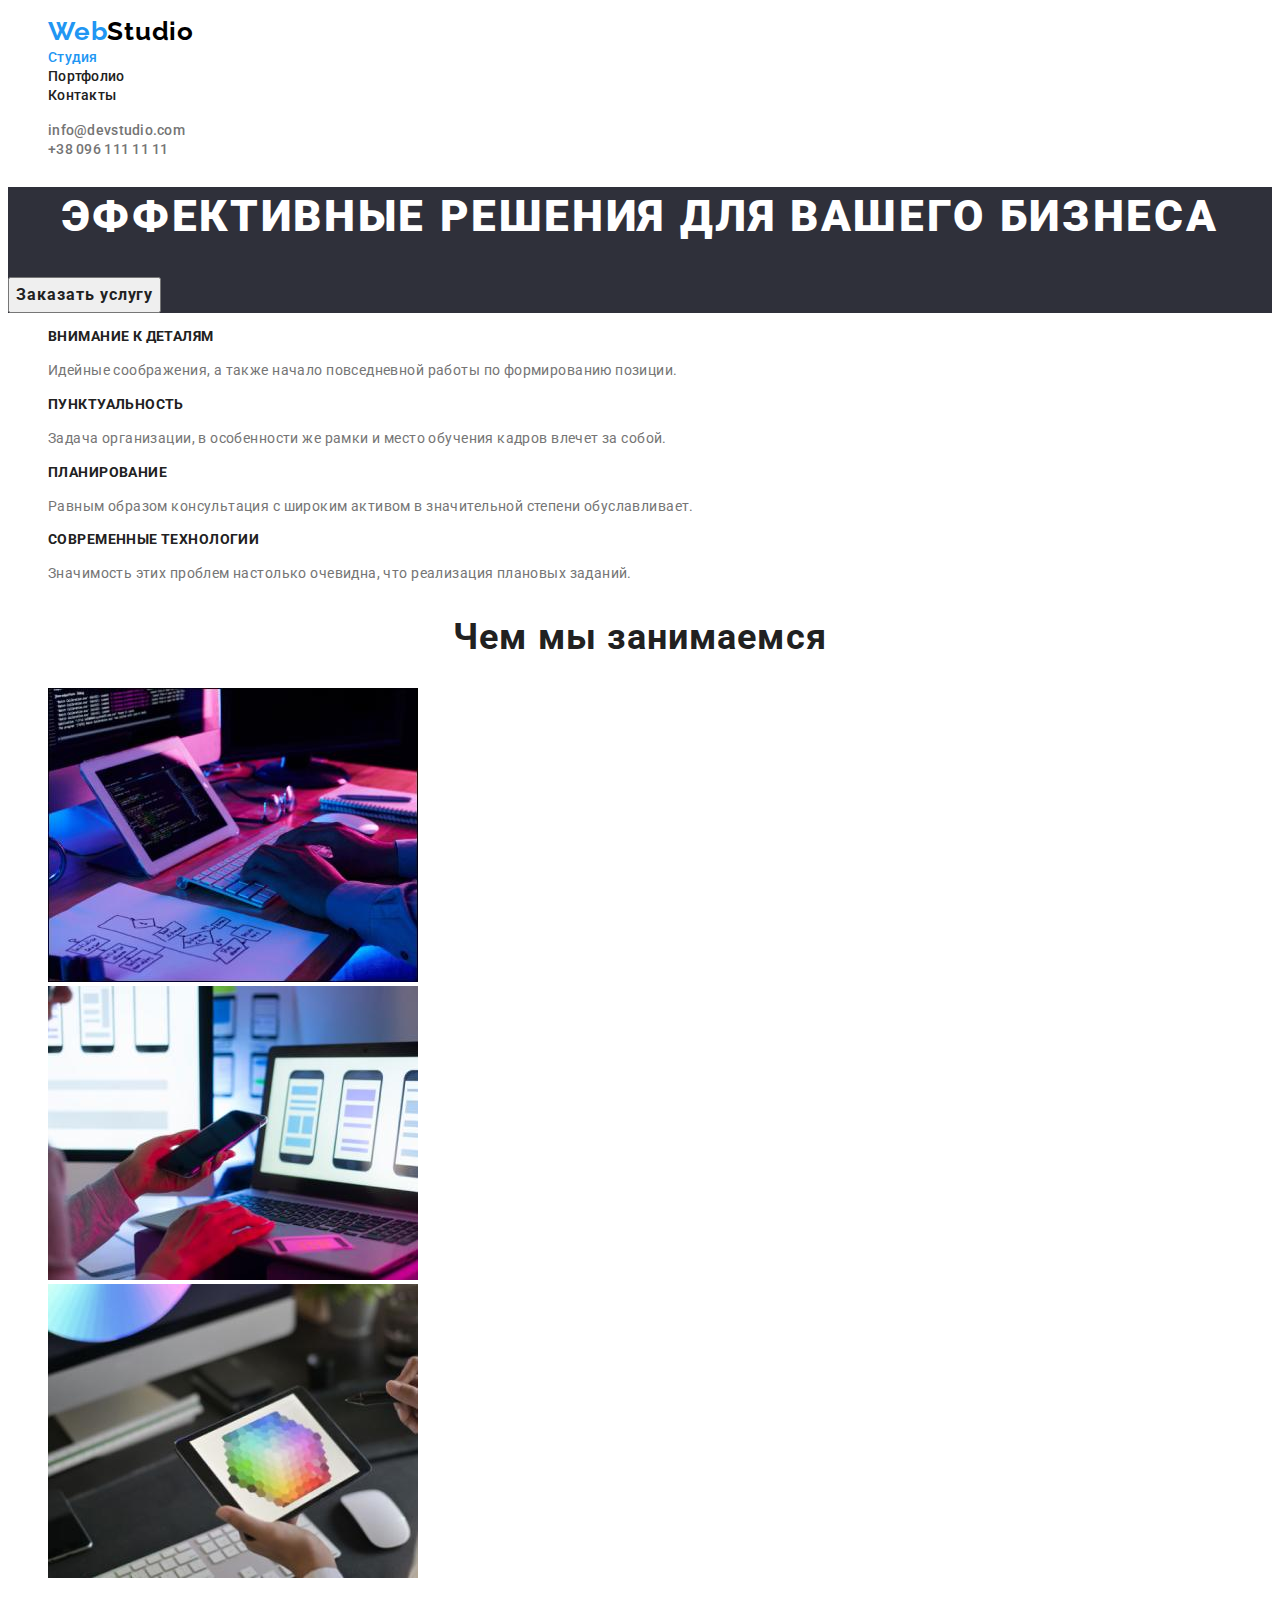
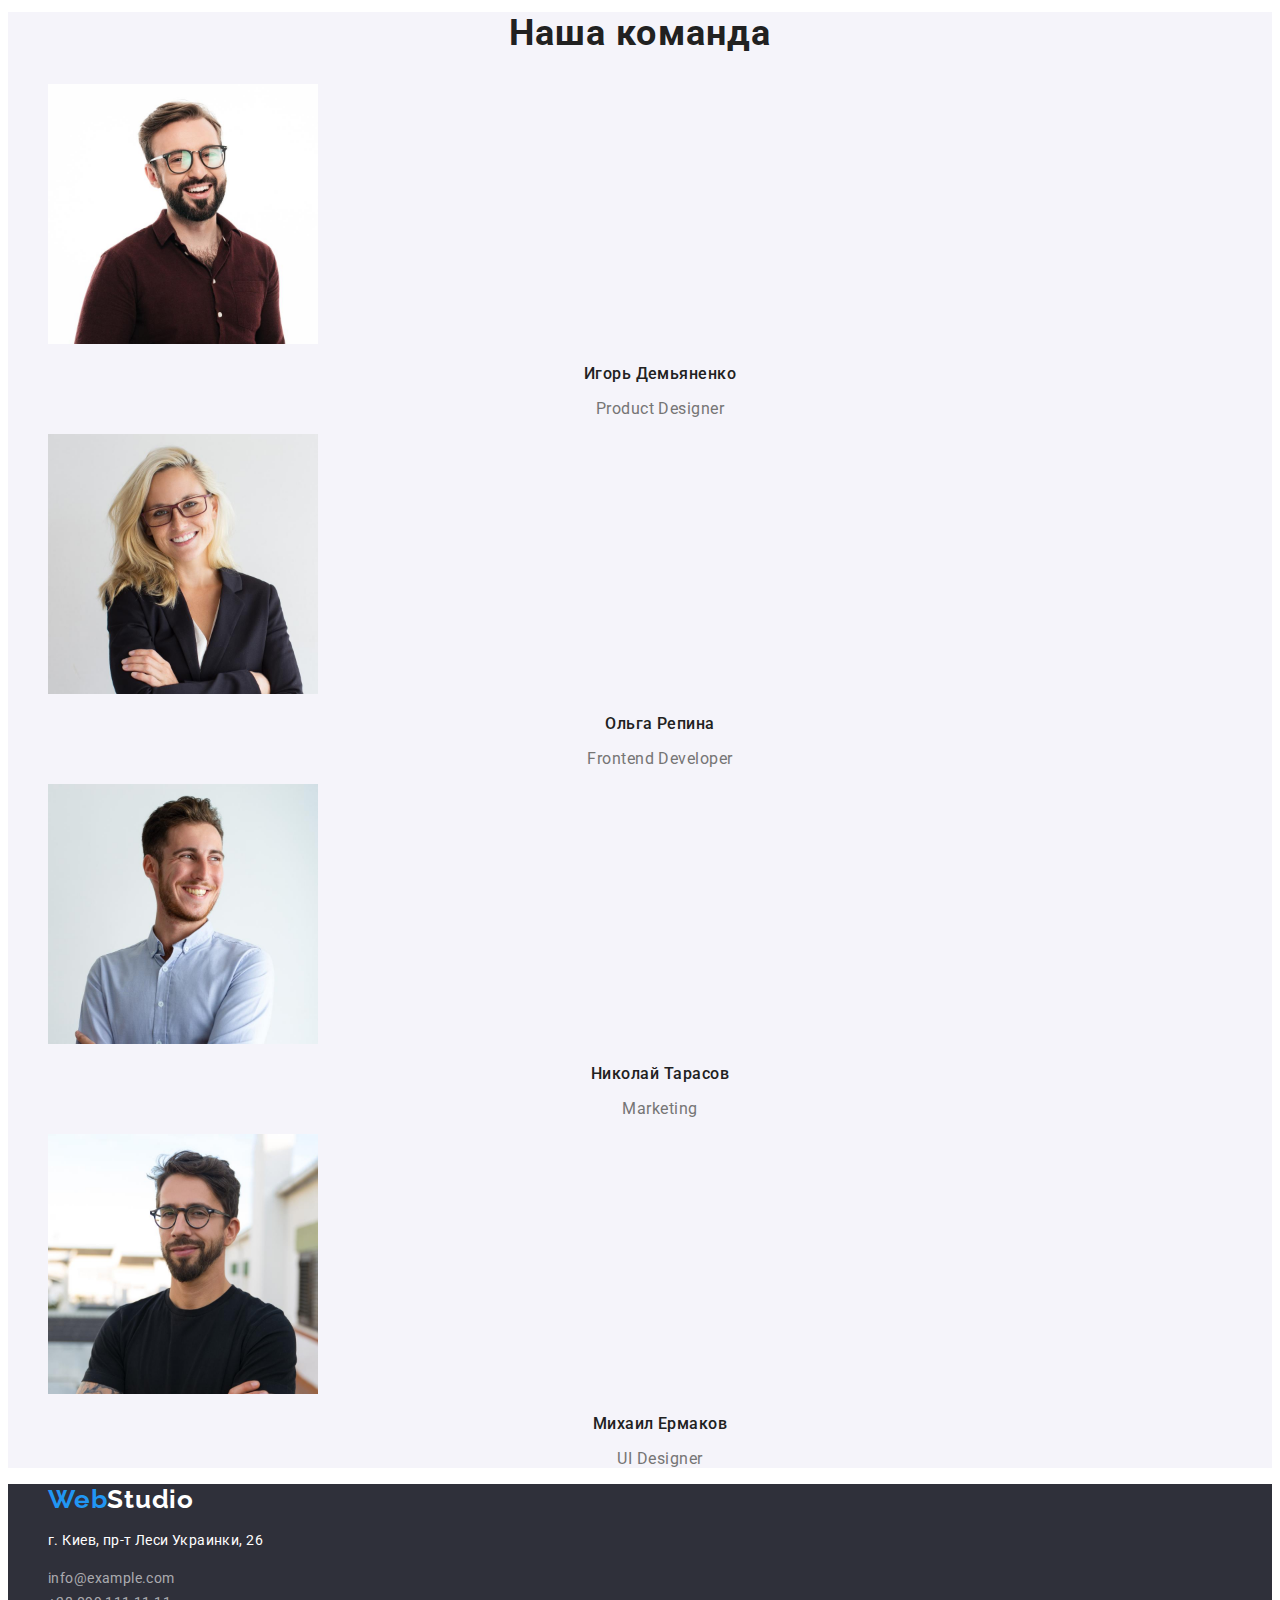
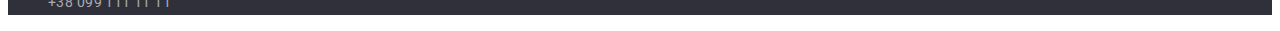
<file: index.html>
<!DOCTYPE html>
<html lang="ru">
<head>
    <meta charset="UTF-8">
    <meta http-equiv="X-UA-Compatible" content="IE=edge">
    <meta name="viewport" content="width=device-width, initial-scale=1.0">
    <link rel="preconnect" href="https://fonts.googleapis.com">
    <link rel="preconnect" href="https://fonts.gstatic.com" crossorigin>
    <link href="https://fonts.googleapis.com/css2?family=Raleway:wght@700&family=Roboto:wght@400;500;700;900&display=swap"
    rel="stylesheet">
    <link rel="stylesheet" href="./css/styles..css">
    <title>Студия</title>
</head>
<body class="body">
    <!--Шапка сайта-->
    <header class="header">
        <nav class="navigation">
            <ul class="nav-list list">
                <li class="nav-item"><a class="logo-link link" href="/"><span class="web">Web</span><span class="studio">Studio</span></a></li>
                <li class="nav-item"><a class="nav-item-link link linkcurrent" href="./index.html">Студия</a></li>
                <li class="nav-item"><a class="nav-item-link link" href="./portfolio.html">Портфолио</a></li>
                <li class="nav-item"><a class="nav-item-link link" href="">Контакты</a></li>
            </ul>
        </nav>
        <ul class="contacts-list list">
            <li class="contacts-item"><a class="contacts-item-link link" href="mailto:info@devstudio.com">info@devstudio.com</a></li>
            <li class="contacts-item"><a class="contacts-item-link link" href="tel:+380961111111">+38 096 111 11 11</a></li>
        </ul>
    </header>
    <main>
        <!--Герой-->
        <section class="hero">
            <!-- <img class="hero-img" src="./images/Bg.jpg" alt="gray box" height="600" width="1600"> -->
            <h1 class="hero-text">Эффективные решения для вашего бизнеса</h1>
            <button type="button" class="hero-button">Заказать услугу</button>
        </section>
        <!--Особенности-->
        <section class="features">
            <h2 class="visually-hidden">Особенности</h2>
            <ul class="features-list list">
                <li class="features-item">
                    <h3 class="features-title">Внимание к деталям</h3>
                    <p class="features-item-text">Идейные соображения, а также начало повседневной работы по формированию позиции.</p>
                </li>
                <li class="features-item">
                    <h3 class="features-title">Пунктуальность</h3>
                    <p class="features-item-text">Задача организации, в особенности же рамки и место обучения кадров влечет за собой.</p>
                </li>
                <li class="features-item">
                    <h3 class="features-title">Планирование</h3>
                    <p class="features-item-text">Равным образом консультация с широким активом в значительной степени обуславливает.</p>
                </li>
                <li class="features-item">
                    <h3 class="features-title">Современные технологии</h3>
                    <p class="features-item-text">Значимость этих проблем настолько очевидна, что реализация плановых заданий.</p>
                </li>
            </ul>
        </section>
        <!--Чем мы занимаемся-->
        <section class="our-work">
            <h2 class="our-work-title">Чем мы занимаемся</h2>
            <ul class="our-work-list list">
                <li class="our-work-item">
                    <a href=""><img src="./images/box1-1.jpg" alt="typing keyboard" width="370" height="294"></a>
                </li>
                <li class="our-work-item">
                    <a href=""><img src="./images/box2-1.jpg" alt="phone in heand" width="370" height="294"></a>
                </li>
                <li class="our-work-item">
                    <a href=""><img src="./images/box3-1.jpg" alt="ipad in heand" width="370" height="294"></a>
                </li>
            </ul>
        </section>
        <!--Команда-->
        <section class="team">
            <h2 class="team-title">Наша команда</h2>
            <ul class="team-list list">
                <li class="team-item">
                    <a href=""><img src="./images/teamcard1-1.jpg" alt="Игорь Демьяненко" width="270" height="260"></a>
                    <h3 class="team-item-title">Игорь Демьяненко</h3>
                    <p class="team-item-desc" lang="en">Product Designer</p>
                </li>
                <li class="team-item">
                    <a href=""><img src="./images/teamcard2-1.jpg" alt="Ольга Репина" width="270" height="260"></a>
                    <h3 class="team-item-title">Ольга Репина</h3>
                    <p class="team-item-desc" lang="en">Frontend Developer</p>
                </li>
                <li class="team-item">
                    <a href=""><img src="./images/teamcard3-1.jpg" alt="Николай Тарасов" width="270" height="260"></a>
                    <h3 class="team-item-title">Николай Тарасов</h3>
                    <p class="team-item-desc" lang="en">Marketing</p>
                </li>
                <li class="team-item">
                    <a href=""><img src="./images/teamcard4-1.jpg" alt="Михаил Ермаков" width="270" height="260"></a>
                    <h3 class="team-item-title">Михаил Ермаков </h3>
                    <p class="team-item-desc" lang="en">UI Designer</p>
                </li>
            </ul>
        </section>
    </main>
    <!--Футер-->
    <footer class="footer">
        <address class="address">
            <ul class="address-list list">
                <li><a class="logo-link link" href="/"><span class="web">Web</span><span class="footer-studio">Studio</span></a></li>
                <li><p class="adress-text">г. Киев, пр-т Леси Украинки, 26</p></li>
                <li class="address-item"><a class="address-item-link link" href="mailto:info@example.com">info@example.com</a></li>
                <li class="address-item"><a class="address-item-link link" href="tel:+380991111111">+38 099 111 11 11</a></li>
            </ul>
        </address>
    </footer>
</body>
</html>
</file>
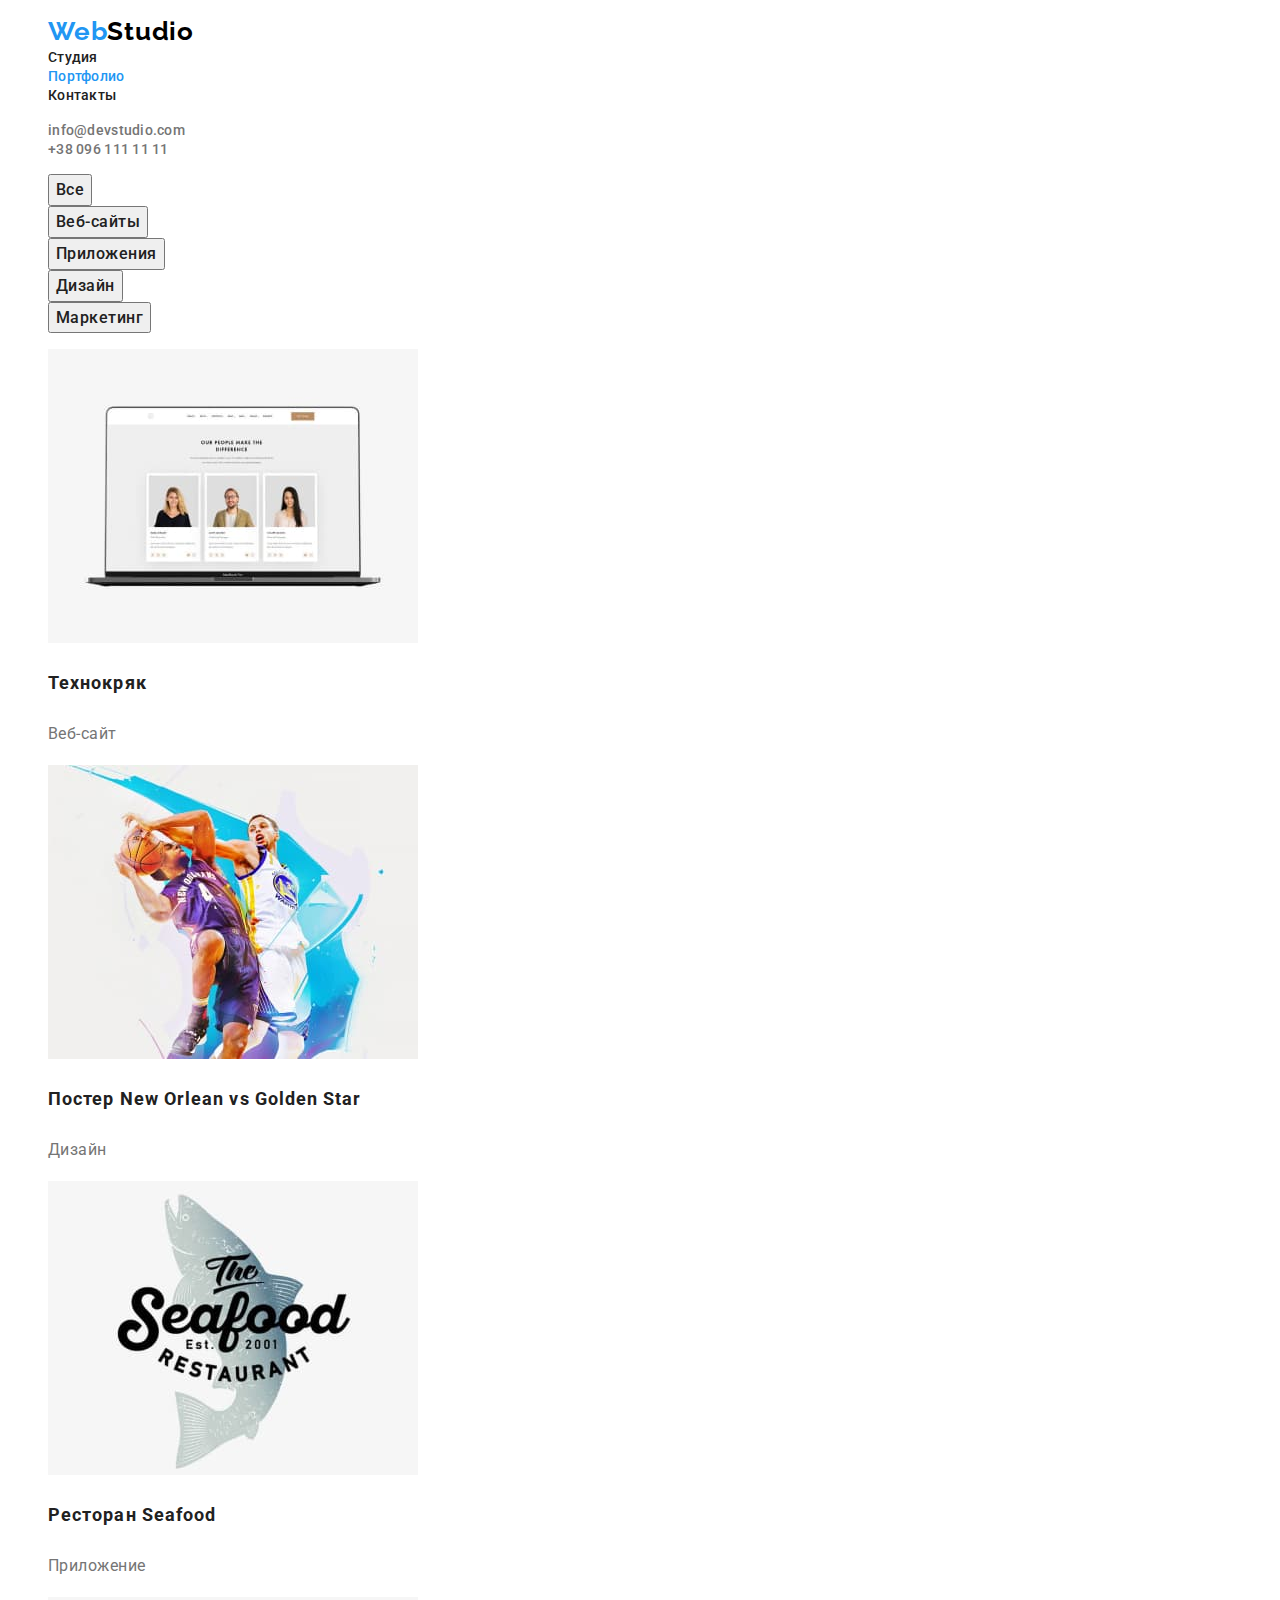
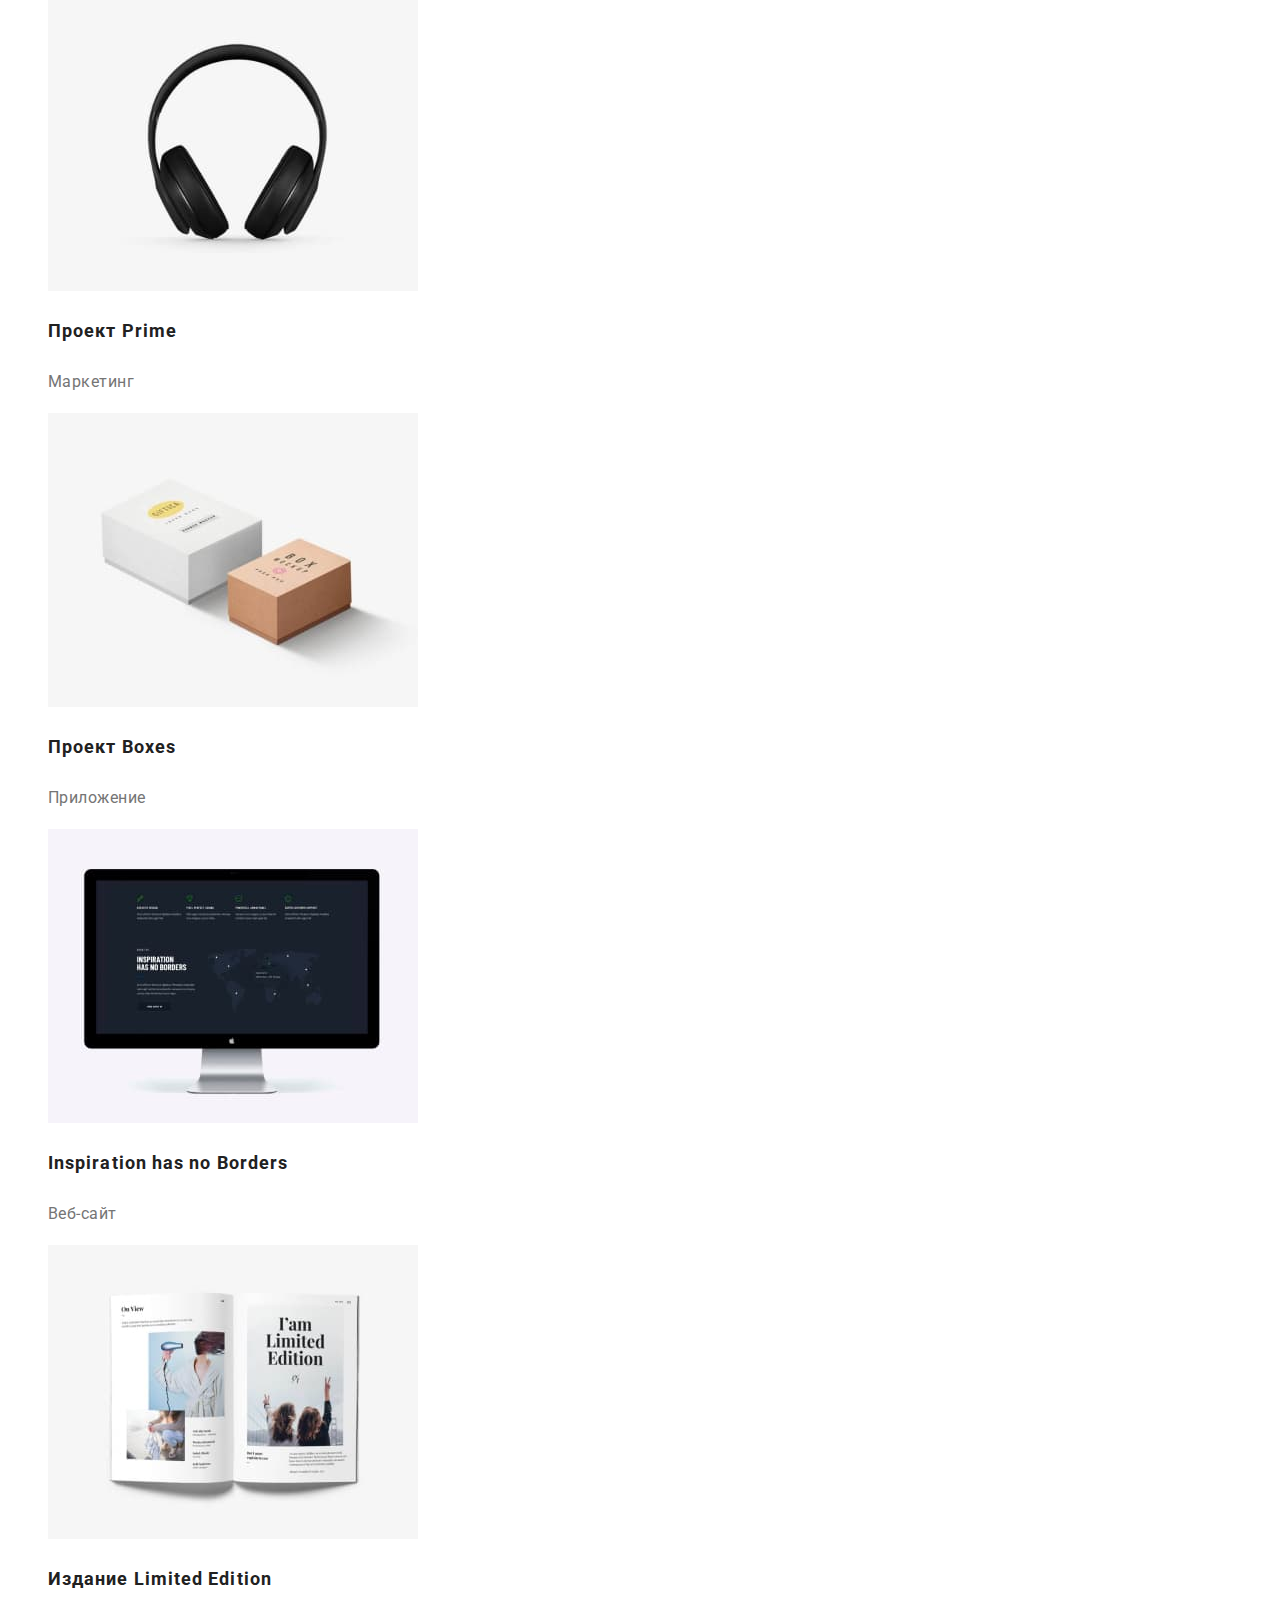
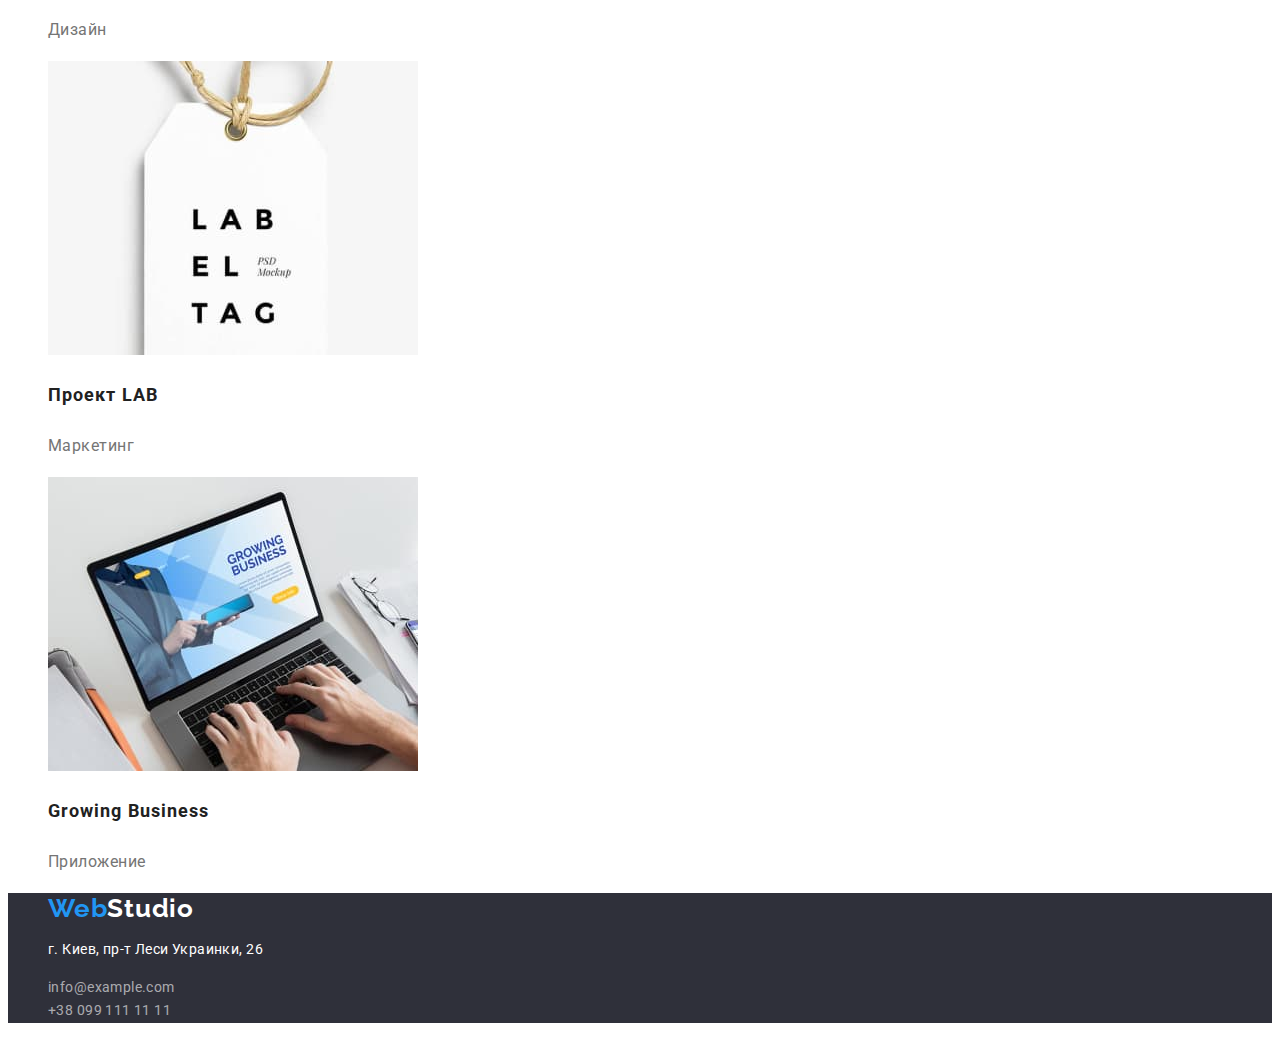
<file: portfolio.html>
<!DOCTYPE html>
<html lang="ru">
<head>
    <meta charset="UTF-8">
    <meta http-equiv="X-UA-Compatible" content="IE=edge">
    <meta name="viewport" content="width=device-width, initial-scale=1.0">
    <link rel="preconnect" href="https://fonts.googleapis.com">
    <link rel="preconnect" href="https://fonts.gstatic.com" crossorigin>
    <link href="https://fonts.googleapis.com/css2?family=Raleway:wght@700&family=Roboto:wght@400;500;700;900&display=swap"
    rel="stylesheet">
    <link rel="stylesheet" href="./css/styles..css">
    <title>Портфолио</title>
</head>
<body class="body">
    <!--Шапка сайта-->
    <header class="header">
        <nav class="navigation">
            <ul class="nav-list list">
                <li class="nav-item"><a class="logo-link link" href="/"><span class="web">Web</span><span class="studio">Studio</span></a></li>
                <li class="nav-item"><a class="nav-item-link link" href="./index.html">Студия</a></li>
                <li class="nav-item"><a class="nav-item-link link linkcurrent" href="./portfolio.html">Портфолио</a></li>
                <li class="nav-item"><a class="nav-item-link link" href="">Контакты</a></li>
            </ul>
        </nav>
        <ul class="contacts-list list">
            <li class="contacts-item"><a class="contacts-item-link link" href="mailto:info@devstudio.com">info@devstudio.com</a></li>
            <li class="contacts-item"><a class="contacts-item-link link" href="tel:+380961111111">+38 096 111 11 11</a></li>
        </ul>
    </header>
    <main>
        <!-- Портфолио -->
        <section class="portfolio">
            <h2 class="visually-hidden">Портфолио</h2>
            <!-- Фильтр портфолио -->
            <ul class="portfolio-filter list">
                <li><button class="filter-btn" type="button">Все</button></li>
                <li><button class="filter-btn" type="button">Веб-сайты</button></li>
                <li><button class="filter-btn" type="button">Приложения</button></li>
                <li><button class="filter-btn" type="button">Дизайн</button></li>
                <li><button class="filter-btn" type="button">Маркетинг</button></li>
            </ul>
            <!-- Галерея -->
            <ul class="work-examples-list list">
                <li class="examples-list-item">
                    <a href=""><img src="./images/tehnocrack(1).jpg" alt="макбук с открытым сайтом Технокряк" width="370" height="294"></a>
                    <h3 class="examples-item-title">Технокряк</h3>
                    <p class="examples-item-text">Веб-сайт</p>
                </li>
                <li class="examples-list-item">
                    <a href=""><img src="./images/posterNewOrleanvsGoldenStar(1).jpg" alt="Постер New Orlean vs Golden Star" width="370" height="294"></a>
                    <h3 class="examples-item-title">Постер New Orlean vs Golden Star</h3>
                    <p class="examples-item-text">Дизайн</p>
                </li>
                <li class="examples-list-item">
                    <a href=""><img src="./images/restoranSeafood(1).jpg" alt="ресторан Seafood" width="370" height="294"></a>
                    <h3 class="examples-item-title">Ресторан Seafood</h3>
                    <p class="examples-item-text">Приложение</p>
                </li>
                <li class="examples-list-item">
                    <a href=""><img src="./images/ProjectPrime(1).jpg" alt="Проект Prime" width="370" height="294"></a>
                    <h3 class="examples-item-title">Проект Prime</h3>
                    <p class="examples-item-text">Маркетинг</p>
                </li>
                <li class="examples-list-item">
                    <a href=""><img src="./images/ProjectBoxes(1).jpg" alt="Проект Boxes" width="370" height="294"></a>
                    <h3 class="examples-item-title">Проект Boxes</h3>
                    <p class="examples-item-text">Приложение</p>
                </li>
                <li class="examples-list-item">
                    <a href=""><img src="./images/InspirationHasNoBorders(1).jpg" alt="Inspiration has no Borders" width="370" height="294"></a>
                    <h3 class="examples-item-title">Inspiration has no Borders</h3>
                    <p class="examples-item-text">Веб-сайт</p>
                </li>
                <li class="examples-list-item">
                    <a href=""><img src="./images/isdanieLimitedEdition(1).jpg" alt="Издание Limited Edition" width="370" height="294"></a>
                    <h3 class="examples-item-title">Издание Limited Edition</h3>
                    <p class="examples-item-text">Дизайн</p>
                </li>
                <li class="examples-list-item">
                    <a href=""><img src="./images/ProjectLAB(1).jpg" alt="Проект LAB" width="370"
                            height="294"></a>
                    <h3 class="examples-item-title">Проект LAB</h3>
                    <p class="examples-item-text">Маркетинг</p>
                </li>
                <li class="examples-list-item">
                    <a href=""><img src="./images/GrowingBusiness(1).jpg" alt="Growing Business" width="370" height="294"></a>
                    <h3 class="examples-item-title">Growing Business</h3>
                    <p class="examples-item-text">Приложение</p>
                </li>
            </ul>
        </section>
    </main>
    <!--Футер-->
    <footer class="footer">
        <address class="address">
            <ul class="address-list list">
                <li><a class="logo-link link" href="/"><span class="web">Web</span><span class="footer-studio">Studio</span></a></li>
                <li><p class="adress-text">г. Киев, пр-т Леси Украинки, 26</p></li>
                <li class="address-item"><a class="address-item-link link" href="mailto:info@example.com">info@example.com</a></li>
                <li class="address-item"><a class="address-item-link link" href="tel:+380991111111">+38 099 111 11 11</a></li>
            </ul>
        </address>
    </footer>
</body>
</html>
</file>
<file: css/styles..css>
/* INDEX OR STUDIO */

:root {
  --title-text-color: #212121;
  --accent-color: #2196f3;
  --accent-text-color: #ffffff;
  --hero-text-color: #ffffff;
  --nav-link-color: #212121;
  --contact-link-color: #757575;
  --btn-text-color: #212121;
  --body-bg-color: #ffffff;
  --hero-bg-color: #2f303a;
  --team-bg-color: #f5f4fa;
  --footer-bg-color: #2f303a;
}
body {
  background-color: var(--body-bg-color);
  color: #757575;
  font-family: Roboto, sans-serif;
}

.list {
  list-style: none;
}

.link {
  text-decoration: none;
}

.visually-hidden {
  position: absolute;
  white-space: nowrap;
  width: 1px;
  height: 1px;
  overflow: hidden;
  border: 0;
  padding: 0;
  clip: rect(0 0 0 0);
  clip-path: inset(50%);
  margin: -1px;
}

/* HEADER-NAVIGATION */

.web {
  color: #2196f3;
  font-family: Raleway, sans-serif;
  font-style: normal;
  font-weight: 700;
  font-size: 26px;
  line-height: 1.19;
  letter-spacing: 0.03em;
}

.studio {
  color: #000000;
  font-family: Raleway, sans-serif;
  font-style: normal;
  font-weight: 700;
  font-size: 26px;
  line-height: 1.19;
  letter-spacing: 0.03em;
}

.nav-item-link {
  color: var(--nav-link-color);
  font-weight: 500;
  font-size: 14px;
  line-height: 1.14;
  letter-spacing: 0.02em;
}

.linkcurrent {
  color: var(--accent-color);
}

.contacts-item-link {
  font-weight: 500;
  font-size: 14px;
  line-height: 1.14;
  letter-spacing: 0.02em;
  color: var(--contact-link-color);
}

.nav-item-link:hover,
.contacts-item-link:hover {
  color: var(--accent-color);
}

.nav-item-link:focus,
.contacts-item-link:focus {
  color: var(--accent-color);
}

/* HERO */

.hero {
  background-color: var(--hero-bg-color);
}

.hero-text {
  font-weight: 900;
  font-size: 44px;
  line-height: 1.36;
  text-align: center;
  letter-spacing: 0.06em;
  text-transform: uppercase;
  color: var(--hero-text-color);
}

.hero-button {
  cursor: pointer;
  font-family: inherit;
  font-weight: 700;
  font-size: 16px;
  line-height: 1.88;
  letter-spacing: 0.06em;
  color: var(--btn-text-color);
}

.hero-button:hover {
  background-color: var(--accent-color);
  color: var(--accent-text-color);
}
.hero-button:focus {
  background-color: var(--accent-color);
  color: var(--accent-text-color);
}

/* features */

.features-title {
  font-weight: 700;
  font-size: 14px;
  line-height: 1.14;
  letter-spacing: 0.03em;
  text-transform: uppercase;
  color: var(--title-text-color);
}

.features-item-text {
  font-size: 14px;
  line-height: 1.71;
  letter-spacing: 0.03em;
}

.our-work-title {
  font-weight: 700;
  font-size: 36px;
  line-height: 1.17;
  text-align: center;
  letter-spacing: 0.03em;
  color: var(--title-text-color);
}

/* TEAM */

.team {
  background-color: var(--team-bg-color);
}

.team-title {
  font-weight: 700;
  font-size: 36px;
  line-height: 1.17;
  text-align: center;
  letter-spacing: 0.03em;
  color: var(--title-text-color);
}

.team-item-title {
  font-weight: 500;
  font-size: 16px;
  line-height: 1.19;
  text-align: center;
  letter-spacing: 0.03em;
  color: var(--title-text-color);
}

.team-item-desc {
  font-size: 16px;
  line-height: 1.19;
  text-align: center;
  letter-spacing: 0.03em;
}

/* FOOTER */

.footer {
  background-color: var(--footer-bg-color);
}

.adress-text {
  font-style: normal;
  font-weight: 400;
  font-size: 14px;
  line-height: 1.71;
  letter-spacing: 0.03em;
  color: #ffffff;
}

.address-item-link {
  font-style: normal;
  font-weight: 400;
  font-size: 14px;
  line-height: 1.71;
  letter-spacing: 0.03em;
  color: rgba(255, 255, 255, 0.6);
}

.address-item-link:hover {
  color: var(--accent-color);
}
.address-item-link:focus {
  color: var(--accent-color);
}

.footer-studio {
  color: #ffffff;
  font-family: Raleway, sans-serif;
  font-style: normal;
  font-weight: 700;
  font-size: 26px;
  line-height: 1.19;
  letter-spacing: 0.03em;
}

/* PORTFOLIO */

/* FILTER BTN */

.filter-btn {
  cursor: pointer;
  font-family: inherit;
  font-weight: 500;
  font-size: 16px;
  line-height: 1.62;
  text-align: center;
  letter-spacing: 0.03em;
  color: var(--btn-text-color);
}

.filter-btn:hover {
  background-color: var(--accent-color);
  color: var(--accent-text-color);
}

.filter-btn:focus {
  background-color: var(--accent-color);
  color: var(--accent-text-color);
}

/* WORK EXAMPLES */

.examples-item-title {
  font-weight: 700;
  font-size: 18px;
  line-height: 2;
  letter-spacing: 0.06em;
  color: var(--title-text-color);
}

.examples-item-text {
  font-size: 16px;
  line-height: 1.87;
  letter-spacing: 0.03em;
}
</file>
